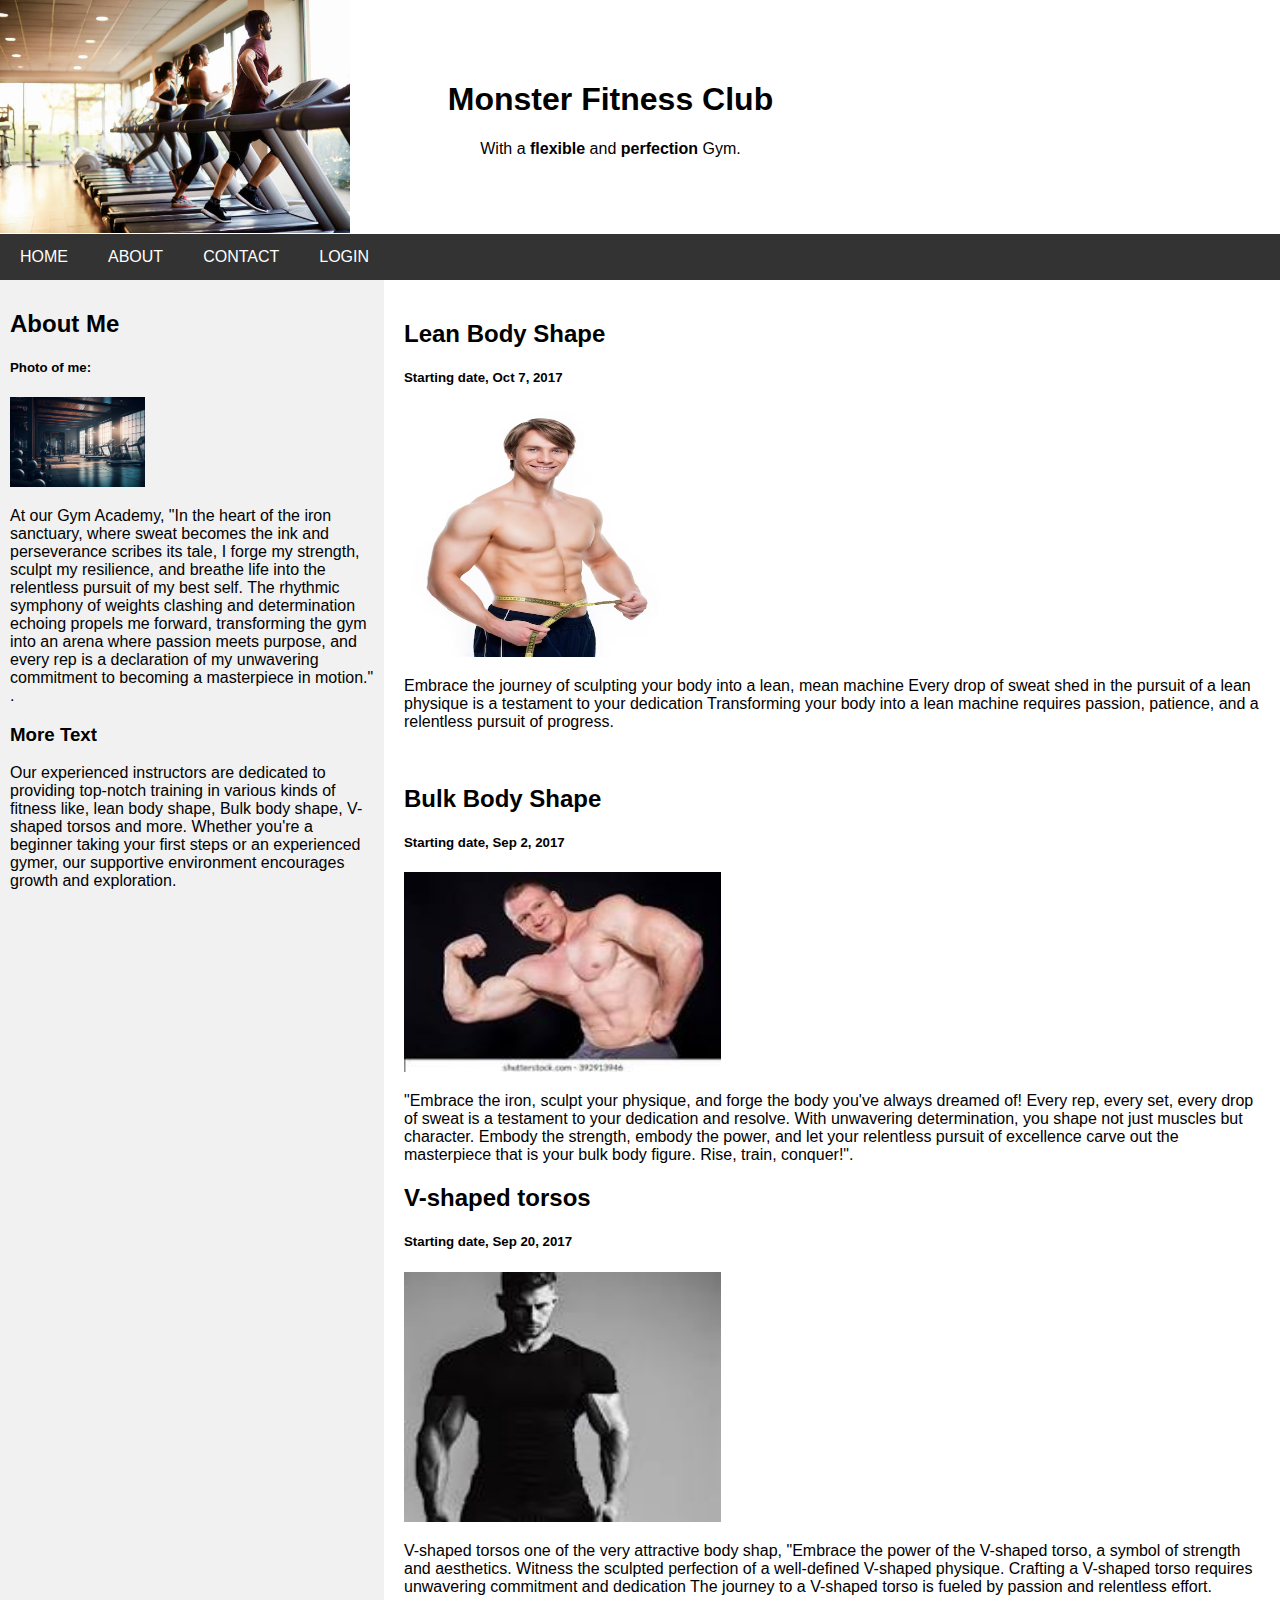
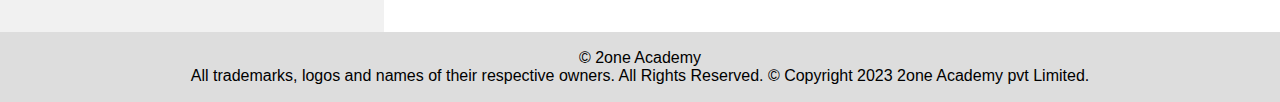
<file: CA1/index.html>
<!DOCTYPE html>
<html>
<head>
  <title>Website</title>
  <meta charset="UTF-8">
  <meta name="viewport" content="width=device-width, initial-scale=1">
  <style>
     *{
      box-sizing: border-box;
     }

     body{
      font-family: Arial;
      margin: 0;
     }

     .header {
      padding: 60px;
      text-align: center;
      background-color: white;
      background-image: url(images/gymclub.jpg);
      background-repeat: no-repeat;
      background-size: 350px;
      background-position: left center;
      padding-left: 1px;
      }

.navbar {
  display: flex;
  background-color: #333;
}

.navbar a {
  color: white;
  padding: 14px 20px;
  text-decoration: none;
  text-align: center;
}

.navbar a:hover {
  background-color: #ddd;
  color: black;
}

.row {  
  display: flex;
  flex-wrap: wrap;
}

.side {
  flex: 30%;
  background-color: #f1f1f1;
  padding: 10px;
}

.main {
  flex: 70%;
  background-color: white;
  padding: 20px;
}

.fakeimg {
  background-color: #aaa;
  width: 100%;
  padding: 20px;
}

.footer {
  padding: 1px;
  text-align: center;
  background: #ddd;
}

@media screen and (max-width: 700px) {
  .row, .navbar {   
    flex-direction: column;
  }
}
  </style>
</head>
<body>

<div class="header">
  <h1>Monster Fitness Club</h1>
  <p>With a <b>flexible</b> and <b>perfection</b> Gym.</p>
</div>

<div class="navbar">
  <a href="home.html"> HOME </a>
  <a href="about.html"> ABOUT </a>
  <a href="contact.html"> CONTACT </a>
  <a href="login.html"> LOGIN </a>
</div>
</div>

<div class="row">
  <div class="side">
    <h2>About Me</h2>
    <h5>Photo of me:</h5>
    <img src="images/body1.1.jpg" alt="Photo of Me" style="width: 37%; max-height: 200px;">
    <p>At our Gym Academy,
        "In the heart of the iron sanctuary, where sweat becomes the ink and perseverance scribes its tale, I forge my strength, sculpt my resilience, and breathe life into the relentless pursuit of my best self. The rhythmic symphony of weights clashing and determination echoing propels me forward, transforming the gym into an arena where passion meets purpose, and every rep is a declaration of my unwavering commitment to becoming a masterpiece in motion." .</p>
    <h3>More Text</h3>
    <p>Our experienced instructors are dedicated to providing top-notch training in various kinds of fitness like, lean body shape, Bulk body shape, V-shaped torsos and more. Whether you're a beginner taking your first steps or an experienced gymer, our supportive environment encourages growth and exploration.</p>
    
  </div>
  <div class="main">
    <h2>Lean Body Shape</h2>
    <h5>Starting date, Oct 7, 2017</h5>
    <img src="images/im/BODY1.jpg" alt="Image 4" style="width:37%; max-height: 250px;">
    <p>Embrace the journey of sculpting your body into a lean, mean machine Every drop of sweat shed in the pursuit of a lean physique is a testament to your dedication Transforming your body into a lean machine requires passion, patience, and a relentless pursuit of progress.</p>
    <br>

    <h2>Bulk Body Shape</h2>
    <h5>Starting date, Sep 2, 2017</h5>
    <img src="images/bulk.jpg" alt="Image 5" style="width: 37%; max-height: 200px;">
    <p>"Embrace the iron, sculpt your physique, and forge the body you've always dreamed of! Every rep, every set, every drop of sweat is a testament to your dedication and resolve. With unwavering determination, you shape not just muscles but character. Embody the strength, embody the power, and let your relentless pursuit of excellence carve out the masterpiece that is your bulk body figure. Rise, train, conquer!".</p>

    <h2> V-shaped torsos</h2>
    <h5>Starting date, Sep 20, 2017</h5>
    <img src="images/V-shape.jpg" alt="Image 5" style="width: 37%; max-height: 250px;">
    <p>V-shaped torsos one of the very attractive body shap, "Embrace the power of the V-shaped torso, a symbol of strength and aesthetics. Witness the sculpted perfection of a well-defined V-shaped physique. Crafting a V-shaped torso requires unwavering commitment and dedication The journey to a V-shaped torso is fueled by passion and relentless effort.</p>

  </div>
</div>

  <div class="footer">
    <p class="foot">&copy; 2one Academy <br> All trademarks, logos and names of their respective owners. All Rights
      Reserved. &copy; Copyright 2023 2one Academy pvt Limited.</p>
  </div>

</body>
</html>
</file>
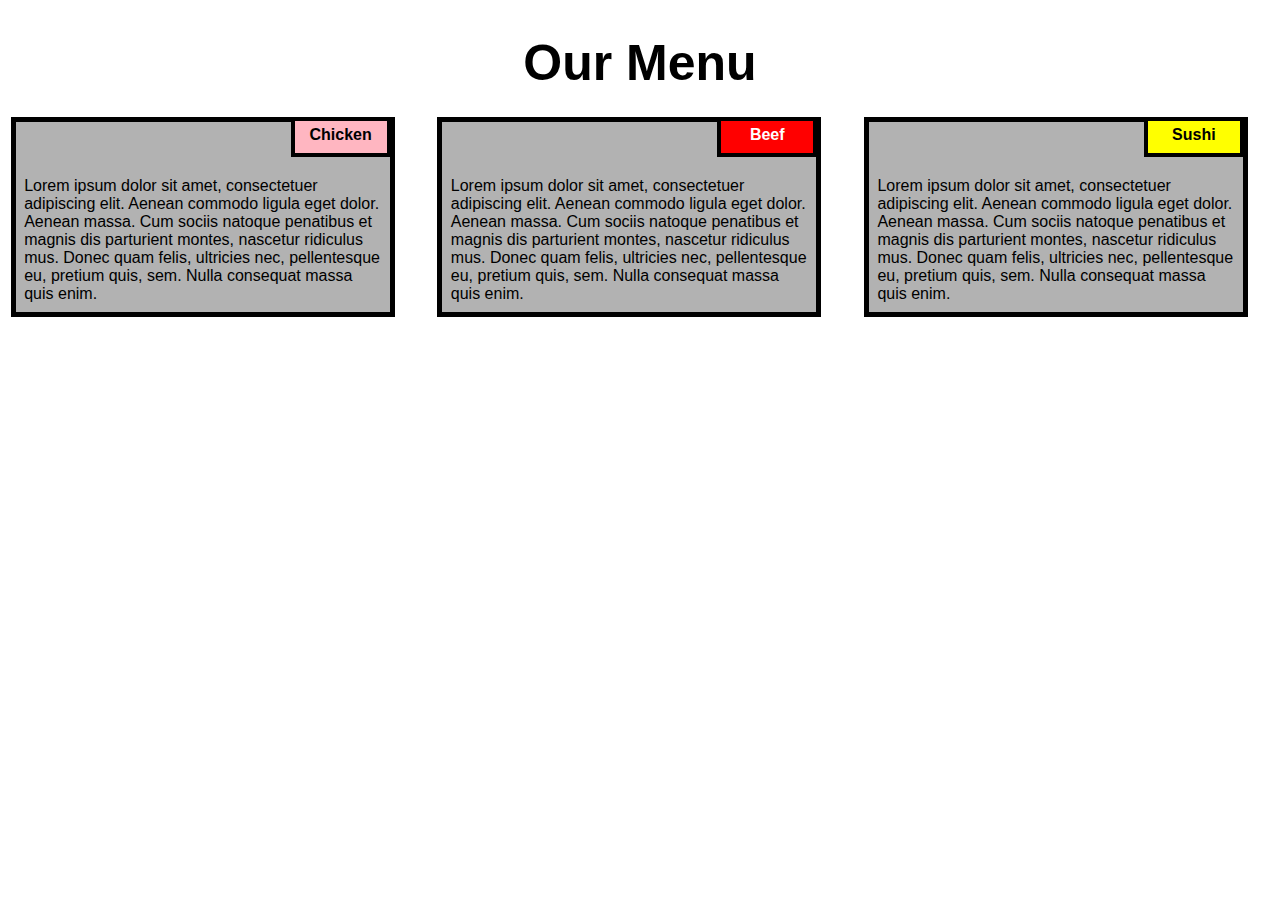
<file: week2/index.html>
<!DOCTYPE html>
<html>
<head>

<title>Module 2 Task</title>
<meta name="viewport" content="width=device-width, initial-scale=1">
<link rel="stylesheet" type="text/css" href="style.css">

</head>
<body>
<h1>Our Menu</h1>



  <div class="col-lg-4 col-md-6 col-sm-12">
  	<div class="box">
  		<p class="content-name name1">Chicken</p>
  		<p class="content">Lorem ipsum dolor sit amet, consectetuer adipiscing elit. Aenean commodo ligula eget dolor. Aenean massa. Cum sociis natoque penatibus et magnis dis parturient montes, nascetur ridiculus mus. Donec quam felis, ultricies nec, pellentesque eu, pretium quis, sem. Nulla consequat massa quis enim.</p>
  	</div>
  </div>

  <div class="col-lg-4 col-md-6 col-sm-12">
  	<div class="box">
   		<p class="content-name name2">Beef</p>
   		<p class="content">Lorem ipsum dolor sit amet, consectetuer adipiscing elit. Aenean commodo ligula eget dolor. Aenean massa. Cum sociis natoque penatibus et magnis dis parturient montes, nascetur ridiculus mus. Donec quam felis, ultricies nec, pellentesque eu, pretium quis, sem. Nulla consequat massa quis enim.</p>
  	</div>
  </div>

  <div class="col-lg-4 col-md-12 col-sm-12">
  	<div class="box">
  		<p class="content-name name3">Sushi</p>
  		<p class="content">Lorem ipsum dolor sit amet, consectetuer adipiscing elit. Aenean commodo ligula eget dolor. Aenean massa. Cum sociis natoque penatibus et magnis dis parturient montes, nascetur ridiculus mus. Donec quam felis, ultricies nec, pellentesque eu, pretium quis, sem. Nulla consequat massa quis enim.</p>
  	</div>	
  </div>

</body>
</html>
</file>
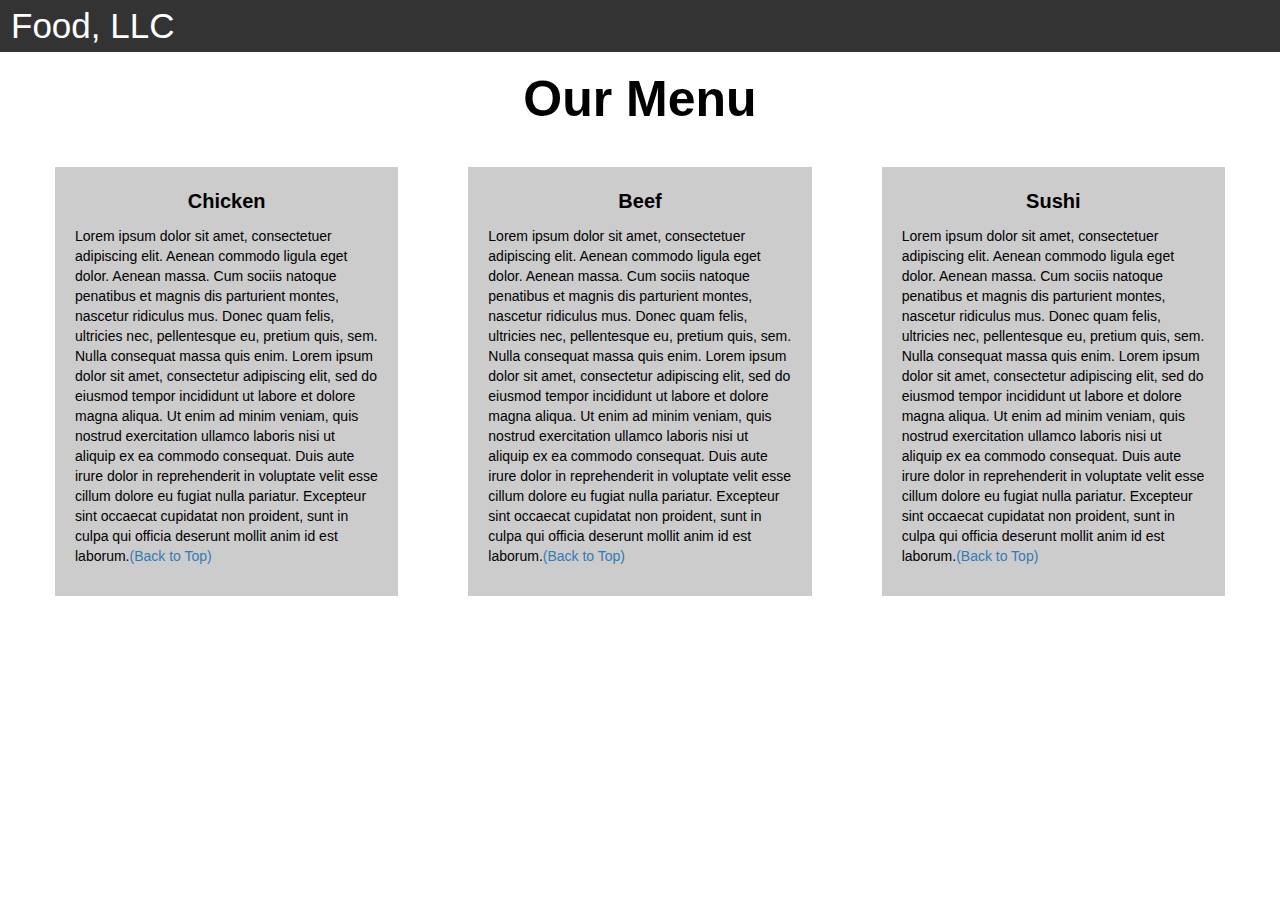
<file: week3/index.html>
<!DOCTYPE html>
<html>
<head>

<title>Module 3 Task</title>

  <meta name="viewport" content="width=device-width, initial-scale=1">
  <link rel="stylesheet" href="https://maxcdn.bootstrapcdn.com/bootstrap/3.3.7/css/bootstrap.min.css">
  <script src="https://ajax.googleapis.com/ajax/libs/jquery/3.3.1/jquery.min.js"></script>
  <script src="https://maxcdn.bootstrapcdn.com/bootstrap/3.3.7/js/bootstrap.min.js"></script>

</head>

<meta name="viewport" content="width=device-width, initial-scale=1">
<link rel="stylesheet" type="text/css" href="style.css">



<body>


<nav class="navbar" id="top">
  <div class="container-fluid">

    <div class="navbar-header">
      <button type="button" class="navbar-toggle" data-toggle="collapse" data-target="#myNavbar">
        <span class="icon-bar"></span>
        <span class="icon-bar"></span>
        <span class="icon-bar"></span> 
      </button>
      <a class="navbar-brand" href="#">Food, LLC</a>
    </div>

    <div class="collapse" id="myNavbar">
      <ul class="nav navbar-nav visible-xs">
        <li><a class="menu-item" href="#">Chicken</a></li>
        <li><a class="menu-item" href="#">Beef</a></li> 
        <li><a class="menu-item" href="#">Sushi</a></li> 
      </ul>
    </div>

  </div>
</nav>

<h1 class="main-title">Our Menu</h1>



<div class="row">

  <div class="col-lg-4 col-md-6 col-sm-12">
    <div class="content-box">
      <p class="item-name">Chicken</p>
      <p>Lorem ipsum dolor sit amet, consectetuer adipiscing elit. Aenean commodo ligula eget dolor. Aenean massa. Cum sociis natoque penatibus et magnis dis parturient montes, nascetur ridiculus mus. Donec quam felis, ultricies nec, pellentesque eu, pretium quis, sem. Nulla consequat massa quis enim. Lorem ipsum dolor sit amet, consectetur adipiscing elit, sed do eiusmod tempor incididunt ut labore et dolore magna aliqua. Ut enim ad minim veniam, quis nostrud exercitation ullamco laboris nisi ut aliquip ex ea commodo consequat. Duis aute irure dolor in reprehenderit in voluptate velit esse cillum dolore eu fugiat nulla pariatur. Excepteur sint occaecat cupidatat non proident, sunt in culpa qui officia deserunt mollit anim id est laborum.<a href="#top">(Back to Top)</a></p>
    </div>
  </div>

  <div class="col-lg-4 col-md-6 col-sm-12">
    <div class="content-box">
      <p class="item-name">Beef</p>
      <p>Lorem ipsum dolor sit amet, consectetuer adipiscing elit. Aenean commodo ligula eget dolor. Aenean massa. Cum sociis natoque penatibus et magnis dis parturient montes, nascetur ridiculus mus. Donec quam felis, ultricies nec, pellentesque eu, pretium quis, sem. Nulla consequat massa quis enim. Lorem ipsum dolor sit amet, consectetur adipiscing elit, sed do eiusmod tempor incididunt ut labore et dolore magna aliqua. Ut enim ad minim veniam, quis nostrud exercitation ullamco laboris nisi ut aliquip ex ea commodo consequat. Duis aute irure dolor in reprehenderit in voluptate velit esse cillum dolore eu fugiat nulla pariatur. Excepteur sint occaecat cupidatat non proident, sunt in culpa qui officia deserunt mollit anim id est laborum.<a href="#top">(Back to Top)</a></p>
    </div>
  </div>


  <div class="col-lg-4 col-md-12 col-sm-12">
    <div class="content-box">
      <p class="item-name">Sushi</p>
      <p>Lorem ipsum dolor sit amet, consectetuer adipiscing elit. Aenean commodo ligula eget dolor. Aenean massa. Cum sociis natoque penatibus et magnis dis parturient montes, nascetur ridiculus mus. Donec quam felis, ultricies nec, pellentesque eu, pretium quis, sem. Nulla consequat massa quis enim. Lorem ipsum dolor sit amet, consectetur adipiscing elit, sed do eiusmod tempor incididunt ut labore et dolore magna aliqua. Ut enim ad minim veniam, quis nostrud exercitation ullamco laboris nisi ut aliquip ex ea commodo consequat. Duis aute irure dolor in reprehenderit in voluptate velit esse cillum dolore eu fugiat nulla pariatur. Excepteur sint occaecat cupidatat non proident, sunt in culpa qui officia deserunt mollit anim id est laborum.<a href="#top">(Back to Top)</a></p>
    </div>
  </div>

</div>


</body>
</html>
</file>
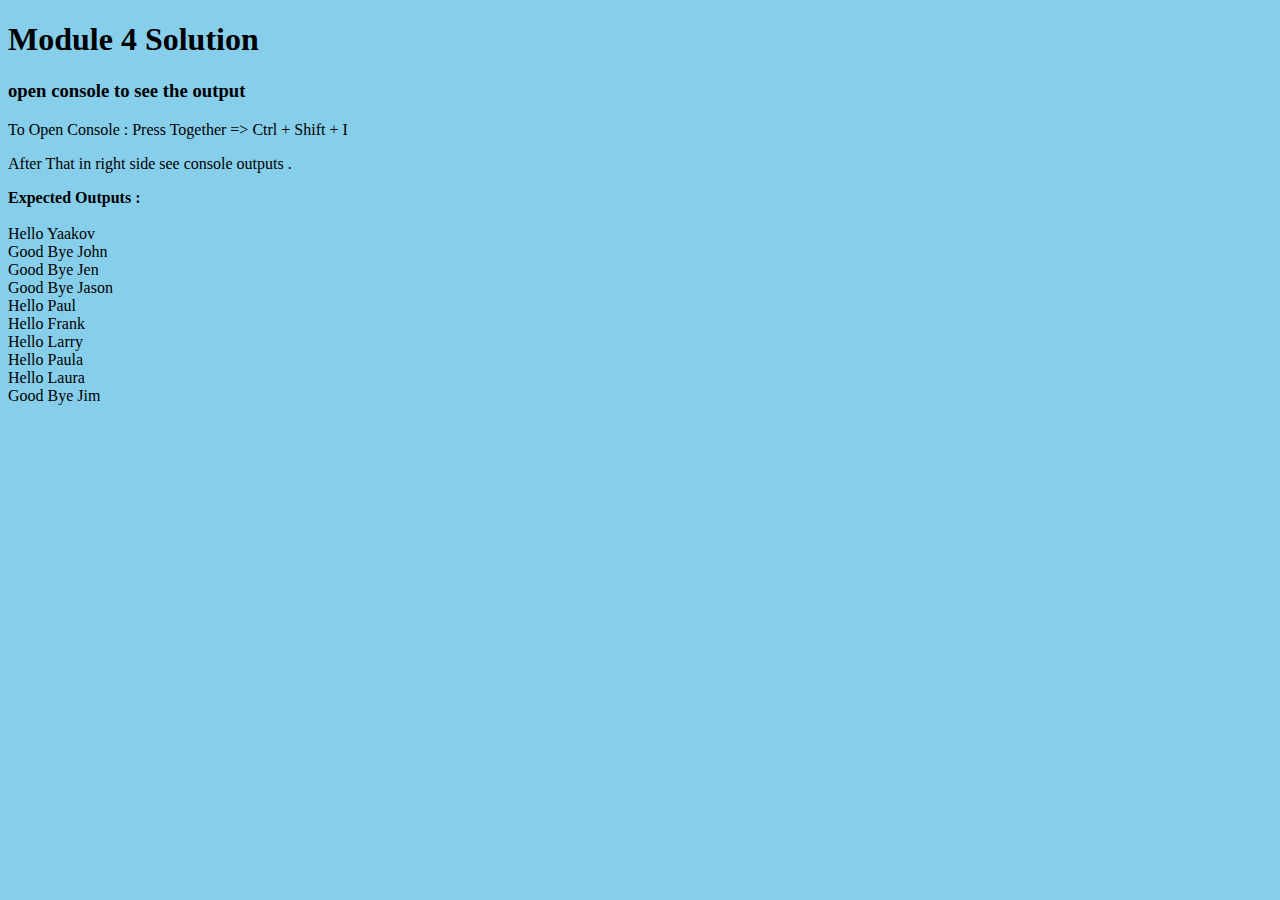
<file: week4/index.html>
<!DOCTYPE html>
<html>
<head>
  <meta charset="utf-8">
  <title>Module 4 Work</title>
  <script src="SpeakHello.js"></script>
  <script src="SpeakGoodBye.js"></script>
  <script src="script.js"></script>
</head>
<body bgcolor="skyblue">
  <h1>Module 4 Solution</h1>
  <h3><strong><p>open console to see the output</p></strong></h3>
  <p>To Open Console : Press Together =>  Ctrl + Shift + I </p>
  <p>After That in right side see console outputs .</p>

  <p>
    <b>Expected Outputs : </b><br><br>

Hello Yaakov<br>
Good Bye John<br>
Good Bye Jen<br>
Good Bye Jason<br>
Hello Paul<br>
Hello Frank<br>
Hello Larry<br>
Hello Paula<br>
Hello Laura<br>
Good Bye Jim
  </p>
</body>
</html>
</file>
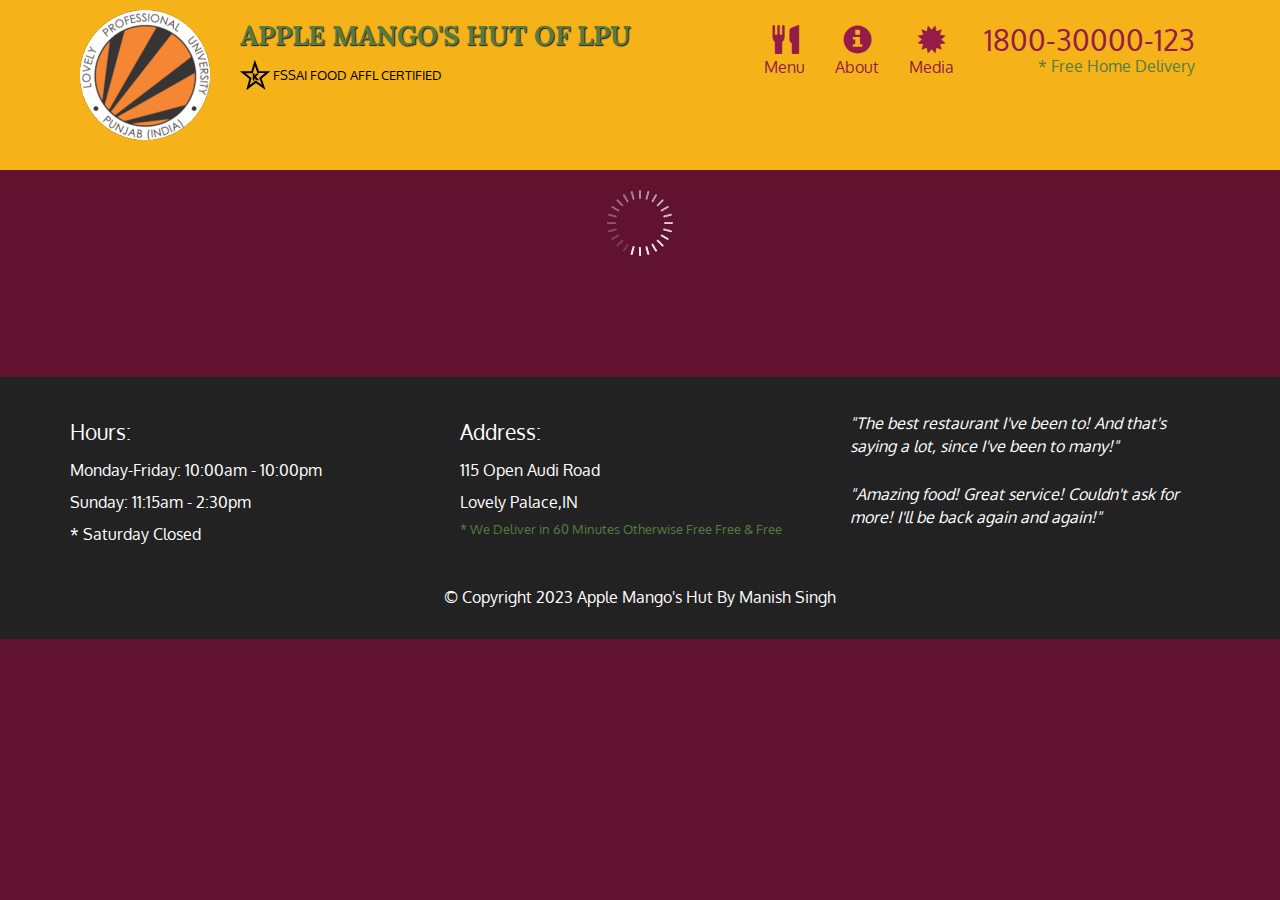
<file: week5/index.html>
<!doctype html>
<html lang="en">
  <head>
    <meta charset="utf-8">
    <meta http-equiv="X-UA-Compatible" content="IE=edge">
    <meta name="viewport" content="width=device-width, initial-scale=1">
    <title>Apple Mango's Hut of LPU</title>
    <link rel="stylesheet" href="css/bootstrap.min.css">
    <link rel="stylesheet" href="css/styles.css">
    <link href='https://fonts.googleapis.com/css?family=Oxygen:400,300,700' rel='stylesheet' type='text/css'>
    <link href='https://fonts.googleapis.com/css?family=Lora' rel='stylesheet' type='text/css'>
  </head>
<body>
  <header>
    <nav id="header-nav" class="navbar navbar-default">
      <div class="container">
        <div class="navbar-header">
          <a href="index.html" class="pull-left visible-md visible-lg">
            <div id="logo-img" alt="Logo image"></div>
          </a>

          <div class="navbar-brand">
            <a href="index.html"><h1>Apple Mango's Hut of LPU</h1></a>
            <p>
              <img src="images/star-k-logo.png" alt="Kosher certification">
              <span>FssAI FOOD Affl Certified</span>
            </p>
          </div>

          <button id="navbarToggle" type="button" class="navbar-toggle collapsed" data-toggle="collapse" data-target="#collapsable-nav" aria-expanded="false">
            <span class="sr-only">Toggle navigation</span>
            <span class="icon-bar"></span>
            <span class="icon-bar"></span>
            <span class="icon-bar"></span>
          </button>
        </div>
        
        <div id="collapsable-nav" class="collapse navbar-collapse">
           <ul id="nav-list" class="nav navbar-nav navbar-right">
            <li id="navHomeButton" class="visible-xs active">
              <a href="index.html">
                <span class="glyphicon glyphicon-home"></span> Home</a>
            </li>
            <li id="navMenuButton">
              <a href="#" onclick="$dc.loadMenuCategories();">
                <span class="glyphicon glyphicon-cutlery"></span><br class="hidden-xs"> Menu</a>
            </li>
            <li>
              <a href="#">
                <span class="glyphicon glyphicon-info-sign"></span><br class="hidden-xs"> About</a>
            </li>
            <li>
              <a href="#">
                <span class="glyphicon glyphicon-certificate"></span><br class="hidden-xs">Media</a>
            </li>
            <li id="phone" class="hidden-xs">
              <a>
                <span>1800-30000-123</span></a><div>* Free Home Delivery</div>
            </li>
          </ul><!-- #nav-list -->
        </div><!-- .collapse .navbar-collapse -->
      </div><!-- .container -->
    </nav><!-- #header-nav -->
  </header>

  <div id="call-btn" class="visible-xs">
    <a class="btn">
    <span class="glyphicon glyphicon-earphone"></span>
    1800-30000-123
    </a>
  </div>
  <div id="xs-deliver" class="text-center visible-xs">* We Deliver</div>

  <div id="main-content" class="container"></div>
<br><br><br><br>
  <footer class="panel-footer">
    <div class="container">
      <div class="row">
        <section id="hours" class="col-sm-4">
          <span>Hours:</span><br>
          Monday-Friday: 10:00am - 10:00pm<br>
          Sunday: 11:15am - 2:30pm<br>
          * Saturday Closed
          <hr class="visible-xs">
        </section>
        <section id="address" class="col-sm-4">
          <span>Address:</span><br>
          115 Open Audi Road<br>
          Lovely Palace,IN
          <p>* We Deliver in 60 Minutes Otherwise Free  Free & Free</p>
          <hr class="visible-xs">
        </section>
        <section id="testimonials" class="col-sm-4">
          <p>"The best  restaurant I've been to! And that's saying a lot, since I've been to many!"</p>
          <p>"Amazing food! Great service! Couldn't ask for more! I'll be back again and again!"</p>
        </section>
      </div>
      <div class="text-center">&copy; Copyright 2023 Apple Mango's Hut By Manish Singh</div>
    </div>
  </footer>

  <!-- jQuery (Bootstrap JS plugins depend on it) -->
  <script src="js/jquery-2.1.4.min.js"></script>
  <script src="js/bootstrap.min.js"></script>
  <script src="js/ajax-utils.js"></script>
  <script src="js/script.js"></script>
</body>
</html>
</file>
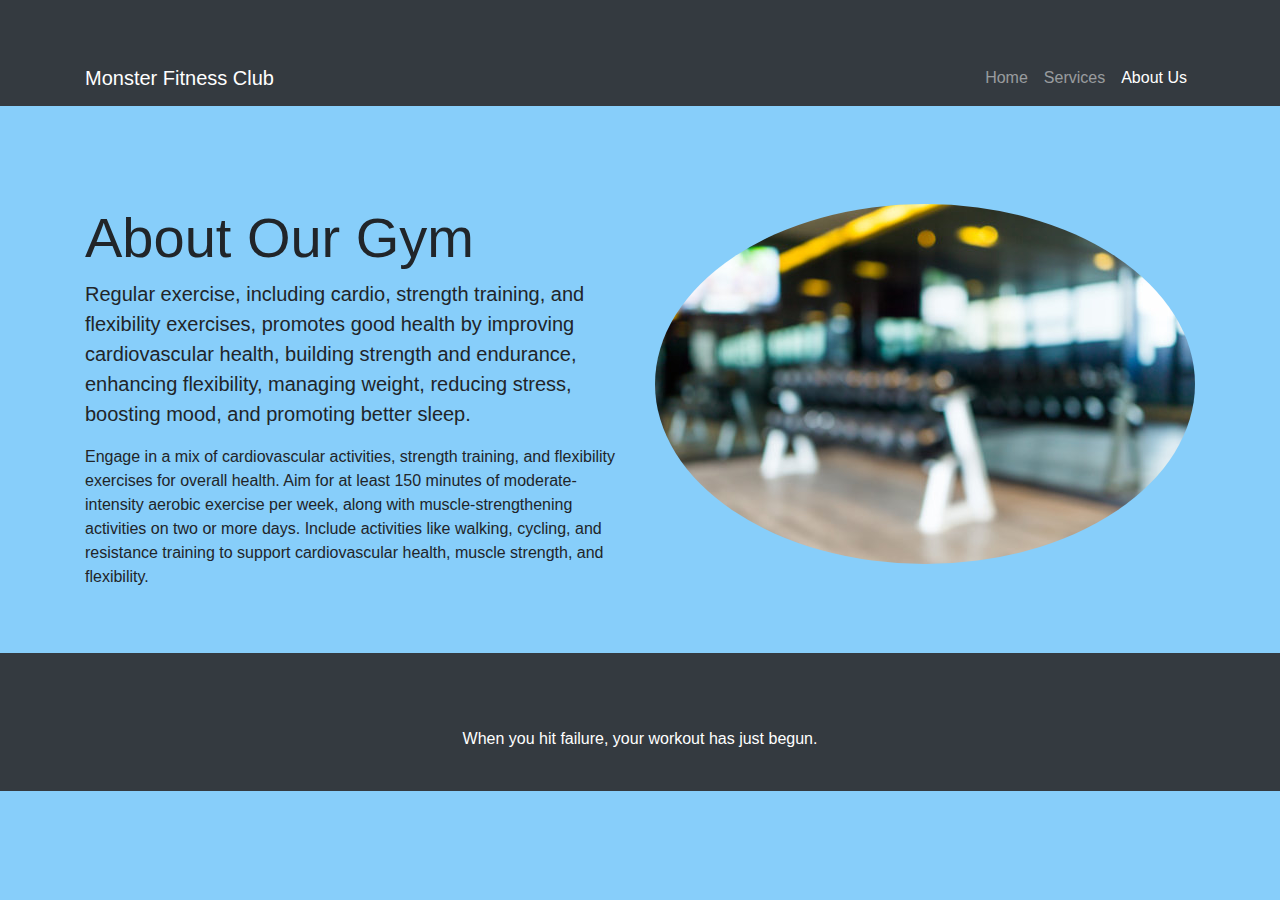
<file: CA1/about.html>
<!DOCTYPE html>
<html lang="en">
<head>
    <meta charset="UTF-8">
    <meta name="viewport" content="width=device-width, initial-scale=1.0">
    <title>About Us - Gym</title>
    <!-- Bootstrap CSS -->
    <link rel="stylesheet" href="https://stackpath.bootstrapcdn.com/bootstrap/4.5.2/css/bootstrap.min.css">
    <!-- Custom CSS -->
    <style>
    body {
        background-image: url('images/back3.jpg'); /* Path to your background image */
        background-size: cover;
        background-position: center;
        background-repeat: no-repeat;
        background-attachment: fixed;
        background-color: #f8f9fa;
    }
    .container {
            margin-top: 50px;
        }
        /* Add your custom styles here */
    </style>
</head>
<body>

    <!-- Navigation Bar -->
    <nav class="navbar navbar-expand-lg navbar-dark bg-dark">
        <div class="container">
            <a class="navbar-brand" href="#">Monster Fitness Club</a>
            <button class="navbar-toggler" type="button" data-toggle="collapse" data-target="#navbarNav" aria-controls="navbarNav" aria-expanded="false" aria-label="Toggle navigation">
                <span class="navbar-toggler-icon"></span>
            </button>
            <div class="collapse navbar-collapse" id="navbarNav">
                <ul class="navbar-nav ml-auto">
                    <li class="nav-item">
                        <a class="nav-link" href="HOME.html">Home</a>
                    </li>
                    <li class="nav-item">
                        <a class="nav-link" href="contact.html">Services</a>
                    </li>
                    <li class="nav-item active">
                        <a class="nav-link" href="about_us.html">About Us</a>
                    </li>
                    <!-- Add more navigation items as needed -->
                </ul>
            </div>
        </div>
    </nav>

    <!-- About Us Section -->
    <section id="about" class="py-5">
        <div class="container">
            <div class="row">
                <div class="col-lg-6">
                    <h2 class="display-4">About Our Gym</h2>
                    <p class="lead">Regular exercise, including cardio, strength training, and flexibility exercises, promotes good health by improving cardiovascular health, building strength and endurance, enhancing flexibility, managing weight, reducing stress, boosting mood, and promoting better sleep.</p>
                    <p>Engage in a mix of cardiovascular activities, strength training, and flexibility exercises for overall health. Aim for at least 150 minutes of moderate-intensity aerobic exercise per week, along with muscle-strengthening activities on two or more days. Include activities like walking, cycling, and resistance training to support cardiovascular health, muscle strength, and flexibility.</p>
                </div>
                <div class="col-lg-6">
                    <img src="images/back2.jpg" alt="Gym Image" class="img-fluid rounded-circle">
                </div>
            </div>
        </div>
    </section>

    <!-- Footer -->
    <footer class="bg-dark text-white py-4">
        <div class="container text-center">
            <p>When you hit failure, your workout has just begun.</p>
        </div>
    </footer>

    <!-- Bootstrap and JavaScript Bundle with Popper -->
    <script src="https://code.jquery.com/jquery-3.5.1.slim.min.js"></script>
    <script src="https://cdn.jsdelivr.net/npm/@popperjs/core@2.5.4/dist/umd/popper.min.js"></script>
    <script src="https://stackpath.bootstrapcdn.com/bootstrap/4.5.2/js/bootstrap.min.js"></script>
</body>
</html>
</file>
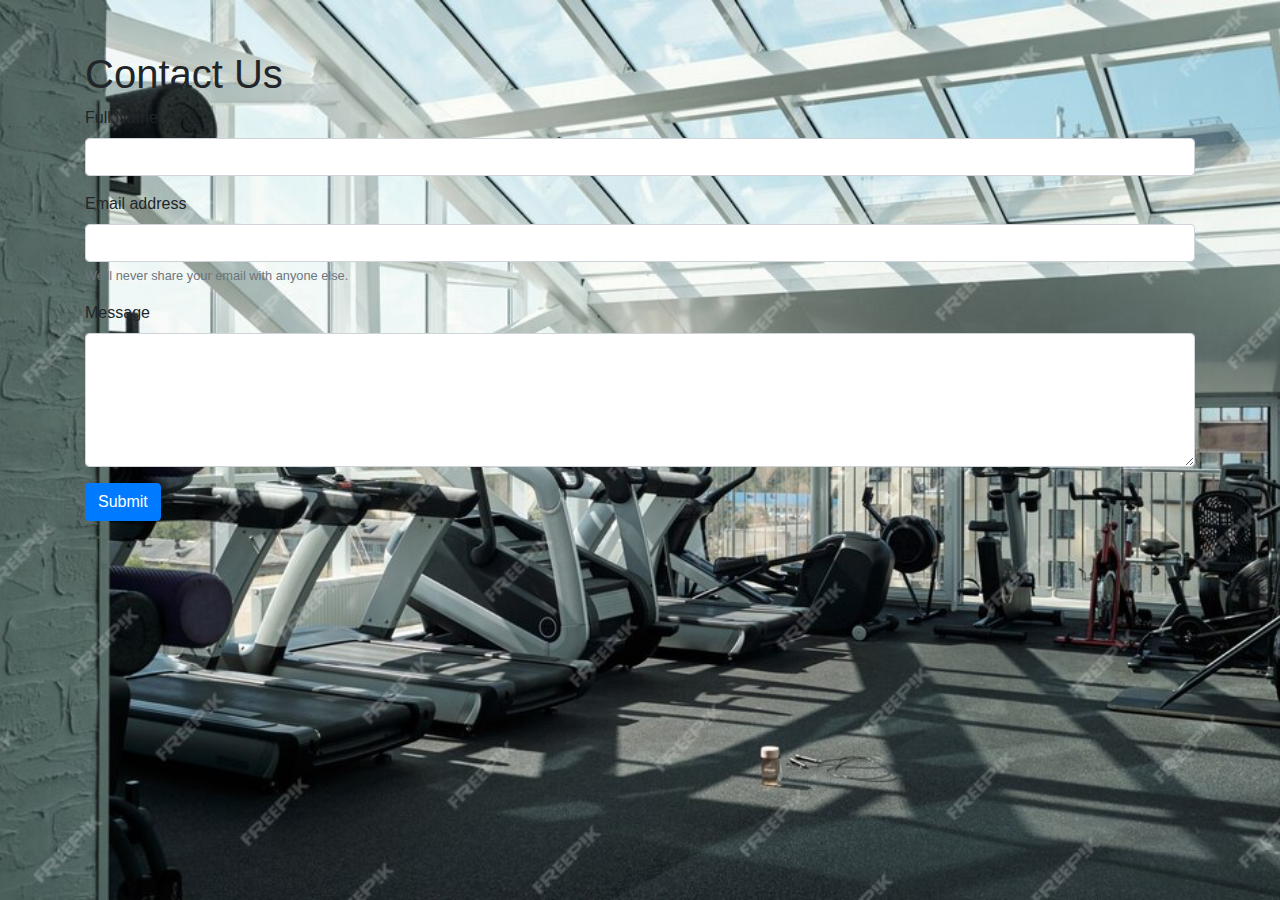
<file: CA1/contact.html>
<!DOCTYPE html>
<html lang="en">
<head>
    <meta charset="UTF-8">
    <meta name="viewport" content="width=device-width, initial-scale=1.0">
    <title>Contact Us - Gym</title>
    <!-- Bootstrap CSS -->
    <link href="https://stackpath.bootstrapcdn.com/bootstrap/4.5.2/css/bootstrap.min.css" rel="stylesheet">
    <!-- Custom CSS -->
    <style>
       body {
            background-image: url('images/back1.jpg'); /* Path to your background image */
            background-size: cover;
            background-position: center;
            background-repeat: no-repeat;
            background-attachment: fixed;
            background-color: #f8f9fa;
        }
        .container {
            margin-top: 50px;
        }
    </style>
</head>
<body>
    <div class="container">
        <h1>Contact Us</h1>
        <form id="contactForm">
            <div class="form-group">
                <label for="fullName">Full Name</label>
                <input type="text" class="form-control" id="fullName" required>
            </div>
            <div class="form-group">
                <label for="email">Email address</label>
                <input type="email" class="form-control" id="email" mubarakkhan400072@gmail.com="emailHelp" required>
                <small id="emailHelp" class="form-text text-muted">We'll never share your email with anyone else.</small>
            </div>
            <div class="form-group">
                <label for="message">Message</label>
                <textarea class="form-control" id="message" rows="5" required></textarea>
            </div>
            <button type="submit" class="btn btn-primary">Submit</button>
        </form>
    </div>

    <!-- Bootstrap JS and jQuery (Optional, if you need JavaScript functionality) -->
    <script src="https://code.jquery.com/jquery-3.5.1.slim.min.js"></script>
    <script src="https://cdn.jsdelivr.net/npm/@popperjs/core@2.5.4/dist/umd/popper.min.js"></script>
    <script src="https://stackpath.bootstrapcdn.com/bootstrap/4.5.2/js/bootstrap.min.js"></script>

    <!-- Custom JavaScript -->
    <script>
        // Add your custom JavaScript here
        // For example: form submission handling
        document.getElementById("contactForm").addEventListener("submit", function(event) {
            event.preventDefault(); // Prevent the form from submitting normally

            // You can add your own submission logic here, like sending an AJAX request
            // For demonstration purposes, we're just logging the form data to the console
            var formData = new FormData(this);
            for (var pair of formData.entries()) {
                console.log(pair[0] + ': ' + pair[1]);
            }

            // Optionally, you can redirect the user to a thank you page or show a success message
            // For demonstration purposes, let's alert a success message
            alert("Thank you for contacting us! We will get back to you soon.");
            
            // You can also reset the form after submission
            // this.reset();
        });
    </script>
</body>
</html>
</file>
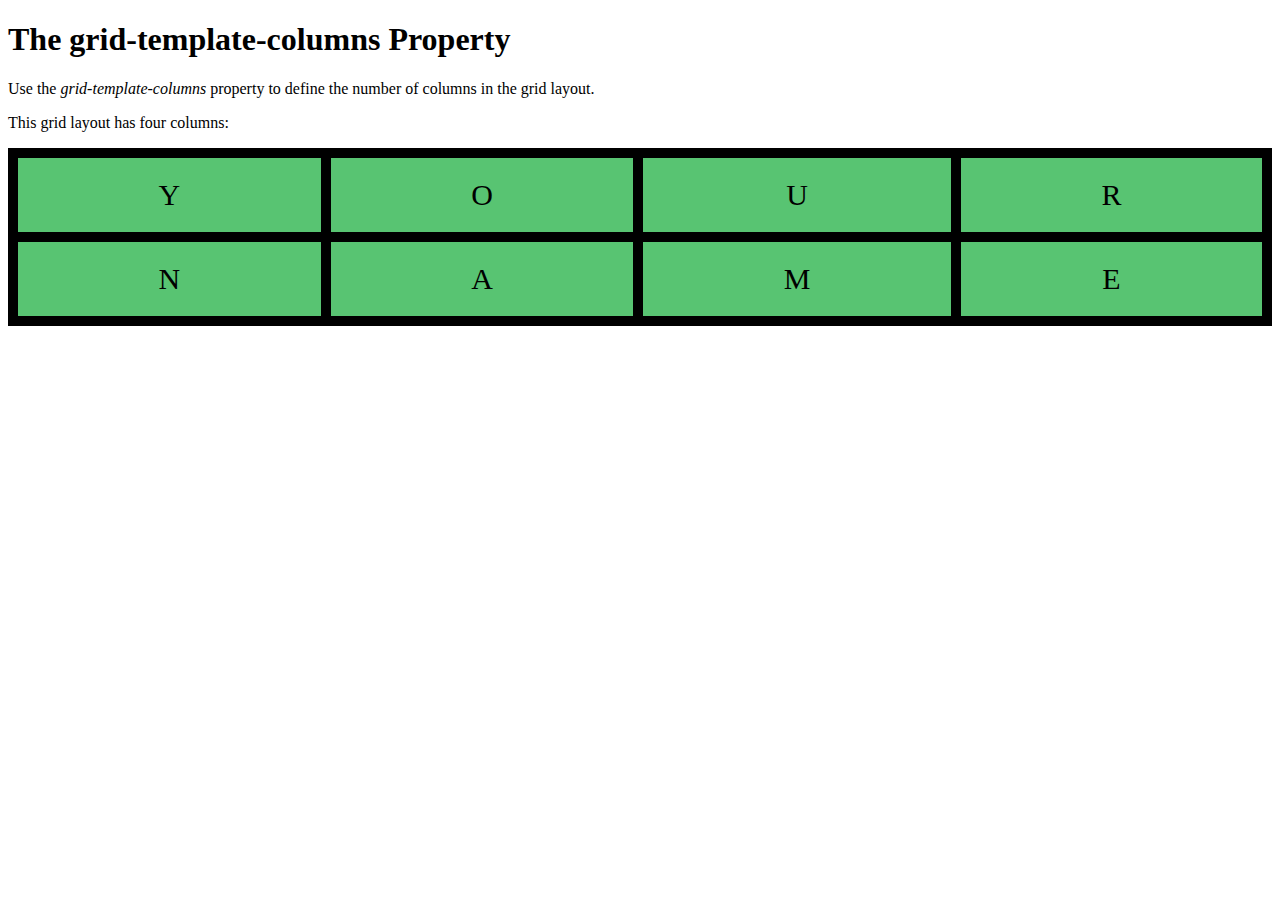
<file: CA1/HH.HTML>
<!DOCTYPE html>
<html>
<head>
<style>

.grid-container {
  display: grid;
  grid-template-columns: auto auto auto auto;   
  grid-gap: 10px;
  background-color: #000000;
  padding: 10px;
}

.grid-container > div {
  background-color: rgba(110, 245, 142, 0.8);
  text-align: center;
  padding: 20px 0;
  font-size: 30px;
}
</style>
</head>
<body>

<h1>The grid-template-columns Property</h1>

<p>Use the <em>grid-template-columns</em> property to define the number of columns in the grid layout.</p>
<p>This grid layout has four columns:</p>

<div class="grid-container">
  <div class="item1">Y</div>
  <div class="item2">O</div>
  <div class="item3">U</div>  
  <div class="item4">R</div>
  <div class="item5">N</div>
  <div class="item6">A</div>
  <div class="item7">M</div>
  <div class="item8">E</div>
</div>

</body>
</html>
</file>
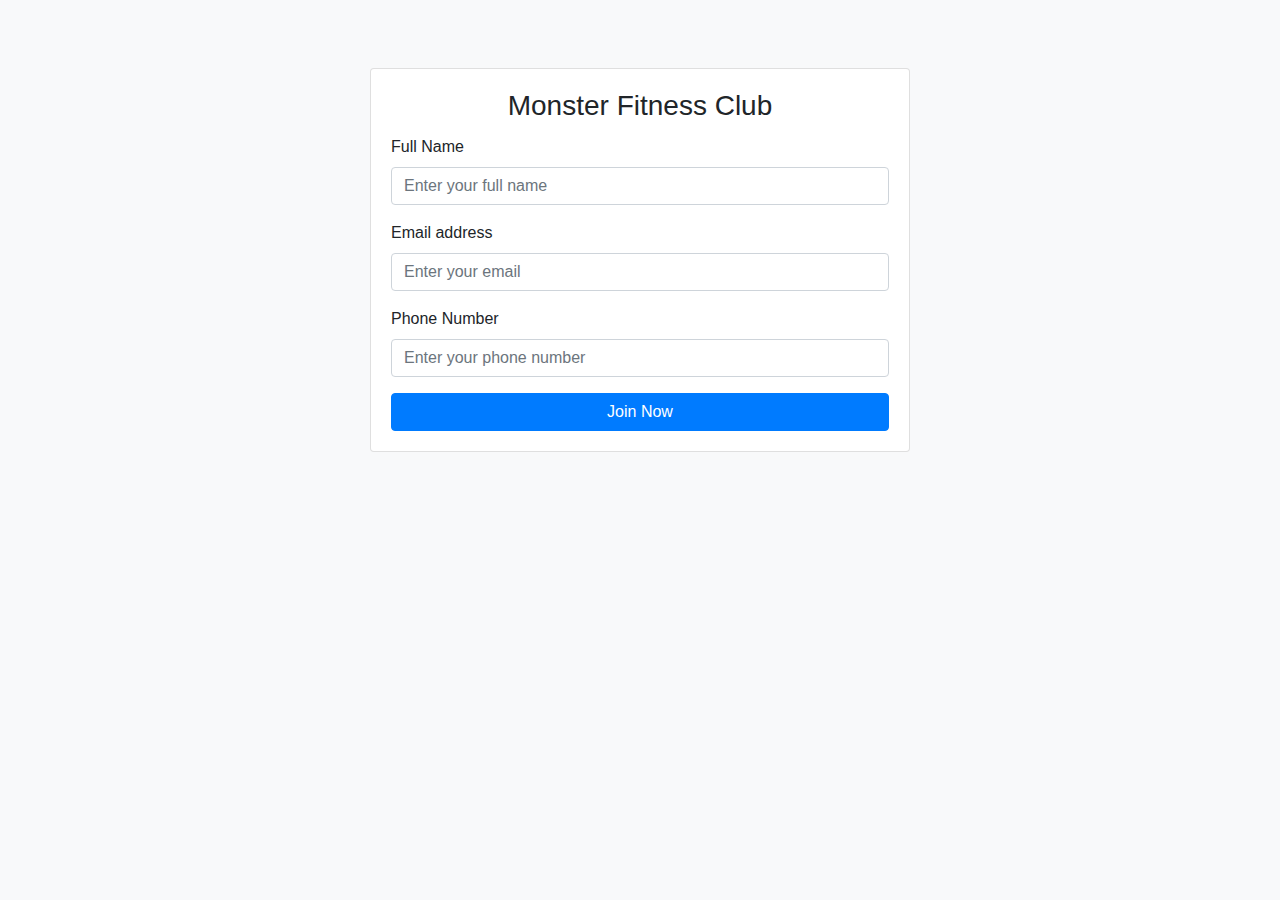
<file: CA1/HOME.html>
<!DOCTYPE html>
<html lang="en">
<head>
    <meta charset="UTF-8">
    <meta name="viewport" content="width=device-width, initial-scale=1.0">
    <title>Monster Fitness Club</title>
    <!-- Bootstrap CSS -->
    <link rel="stylesheet" href="https://stackpath.bootstrapcdn.com/bootstrap/4.5.2/css/bootstrap.min.css"
        integrity="sha384-JcKb8q3iqJ61gNV9KGb8thSsNjpSL0n8PARn9HuZOnIxN0hoP+VmmDGMN5t9UJ0Z" crossorigin="anonymous">
    <!-- Custom CSS -->
    <style>
        /* You can add custom styles here */
        body {
            background-color: #f8f9fa;
            padding: 20px;
        }

        .form-container {
            max-width: 500px;
            margin: auto;
        }
    </style>
</head>
<body>
    <div class="container">
        <div class="row">
            <div class="col-md-6 offset-md-3">
                <div class="card mt-5">
                    <div class="card-body">
                        <h3 class="card-title text-center">Monster Fitness Club</h3>
                        <form id="joinForm">
                            <div class="form-group">
                                <label for="name">Full Name</label>
                                <input type="text" class="form-control" id="name" placeholder="Enter your full name">
                            </div>
                            <div class="form-group">
                                <label for="email">Email address</label>
                                <input type="email" class="form-control" id="email" placeholder="Enter your email">
                            </div>
                            <div class="form-group">
                                <label for="phone">Phone Number</label>
                                <input type="tel" class="form-control" id="phone" placeholder="Enter your phone number">
                            </div>
                            <button type="submit" class="btn btn-primary btn-block">Join Now</button>
                        </form>
                    </div>
                </div>
            </div>
        </div>
    </div>

    <!-- Bootstrap JS, jQuery, and Popper.js -->
    <script src="https://code.jquery.com/jquery-3.5.1.slim.min.js"
        integrity="sha384-DfXdz2htPH0lsSSs5nCTpuj/zy4C+OGpamoFVy38MVBnE+IbbVYUew+OrCXaRkfj"
        crossorigin="anonymous"></script>
    <script src="https://cdn.jsdelivr.net/npm/@popperjs/core@2.5.3/dist/umd/popper.min.js"
        integrity="sha384-BN1M2eR4QtfUa8hjjiptpV+W4pNpNN7tRwEsJ+RU9ilGRZc4VziCgnoC2IHl/NM2"
        crossorigin="anonymous"></script>
    <script src="https://stackpath.bootstrapcdn.com/bootstrap/4.5.2/js/bootstrap.min.js"
        integrity="sha384-ho+j7jyWK8fNQej+A12Hb8AhRq26LrZ/JpcUGGOn+Y7RsweNrtN/tEy1gpcaXJC3m"
        crossorigin="anonymous"></script>

    <!-- Custom JavaScript -->
    <script>
        $(document).ready(function () {
            $('#joinForm').submit(function (event) {
                event.preventDefault(); // Prevent form submission
                var name = $('#name').val();
                var email = $('#email').val();
                var phone = $('#phone').val();
                if (name && email && phone) {
                    alert('Thank you, ' + name + '! Your registration is successful.');
                    // You can send form data to server or perform any other action here
                } else {
                    alert('Please fill in all the fields.');
                    window.location.href='navigation Bar.html';
                }
            });
        });
    </script>
</body>
</html>
</file>
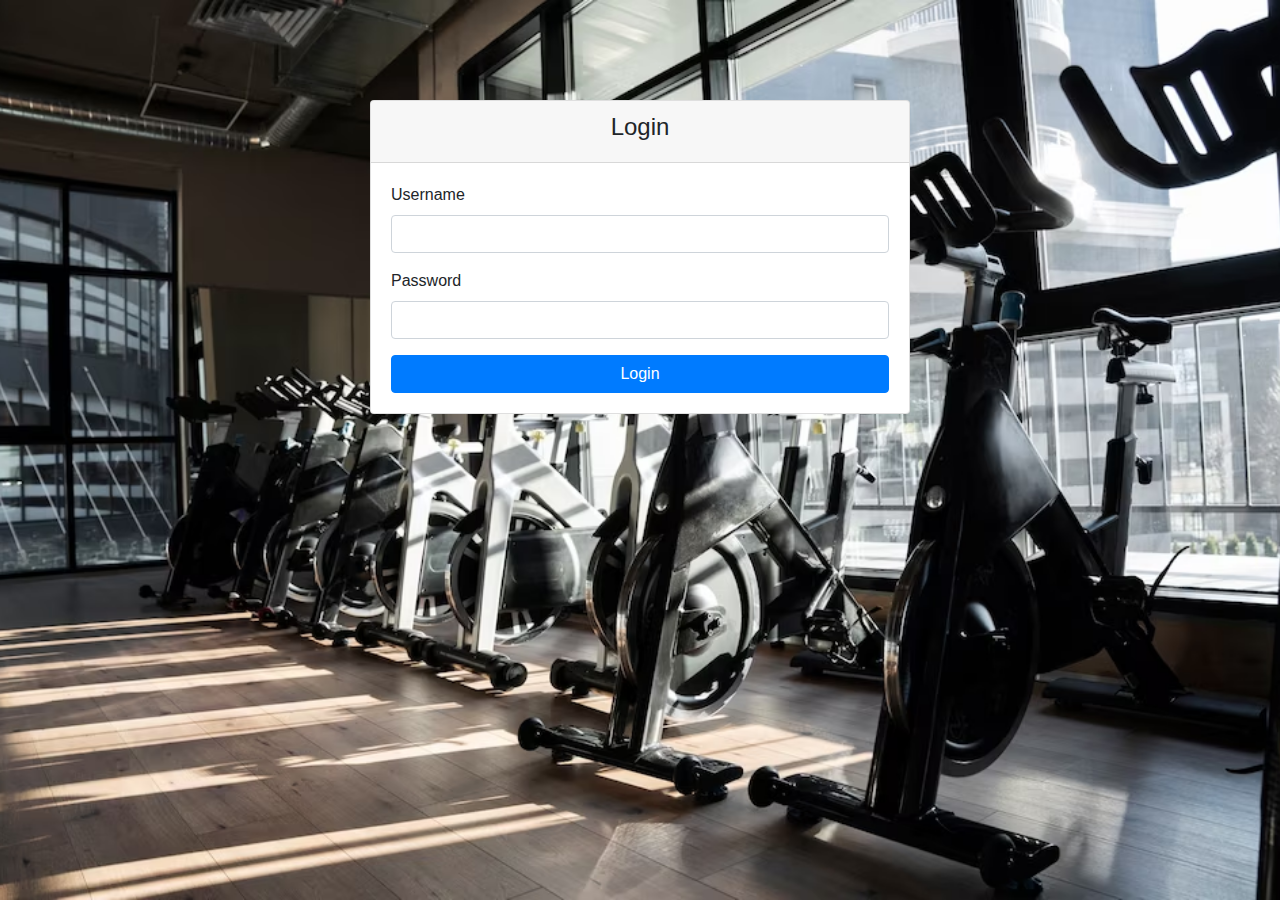
<file: CA1/login.html>
<!DOCTYPE html>
<html lang="en">
<head>
    <meta charset="UTF-8">
    <meta name="viewport" content="width=device-width, initial-scale=1.0">
    <title>Login</title>
    <!-- Bootstrap CSS -->
    <link href="https://stackpath.bootstrapcdn.com/bootstrap/4.5.2/css/bootstrap.min.css" rel="stylesheet">
    <!-- Custom CSS -->
    <style>
         body {
            background-image: url('images/back.jpg'); /* Path to your background image */
            background-size: cover;
            background-position: center;
            background-repeat: no-repeat;
            background-attachment: fixed;
            background-color: #f8f9fa;
        }
        .container {
            margin-top: 100px;
        }
    </style>
</head>
<body>
    <div class="container">
        <div class="row justify-content-center">
            <div class="col-md-6">
                <div class="card">
                    <div class="card-header">
                        <h4 class="text-center">Login</h4>
                    </div>
                    <div class="card-body">
                        <form id="loginForm">
                            <div class="form-group">
                                <label for="username">Username</label>
                                <input type="text" class="form-control" id="username" name="username" required>
                            </div>
                            <div class="form-group">
                                <label for="password">Password</label>
                                <input type="password" class="form-control" id="password" name="password" required>
                            </div>
                            <button type="submit" class="btn btn-primary btn-block">Login</button>
                        </form>
                    </div>
                </div>
            </div>
        </div>
    </div>

    <!-- Bootstrap JS and jQuery -->
    <script src="https://code.jquery.com/jquery-3.5.1.slim.min.js"></script>
    <script src="https://cdn.jsdelivr.net/npm/@popperjs/core@2.5.4/dist/umd/popper.min.js"></script>
    <script src="https://stackpath.bootstrapcdn.com/bootstrap/4.5.2/js/bootstrap.min.js"></script>

    <!-- Custom JavaScript for form validation -->
    <script>
        document.getElementById('loginForm').addEventListener('submit', function(event) {
            var username = document.getElementById('username').value;
            var password = document.getElementById('password').value;

            if (!username || !password) {
                event.preventDefault();
                alert('Please enter both username and password.');
            }
        });
    </script>
</body>
</html>
</file>
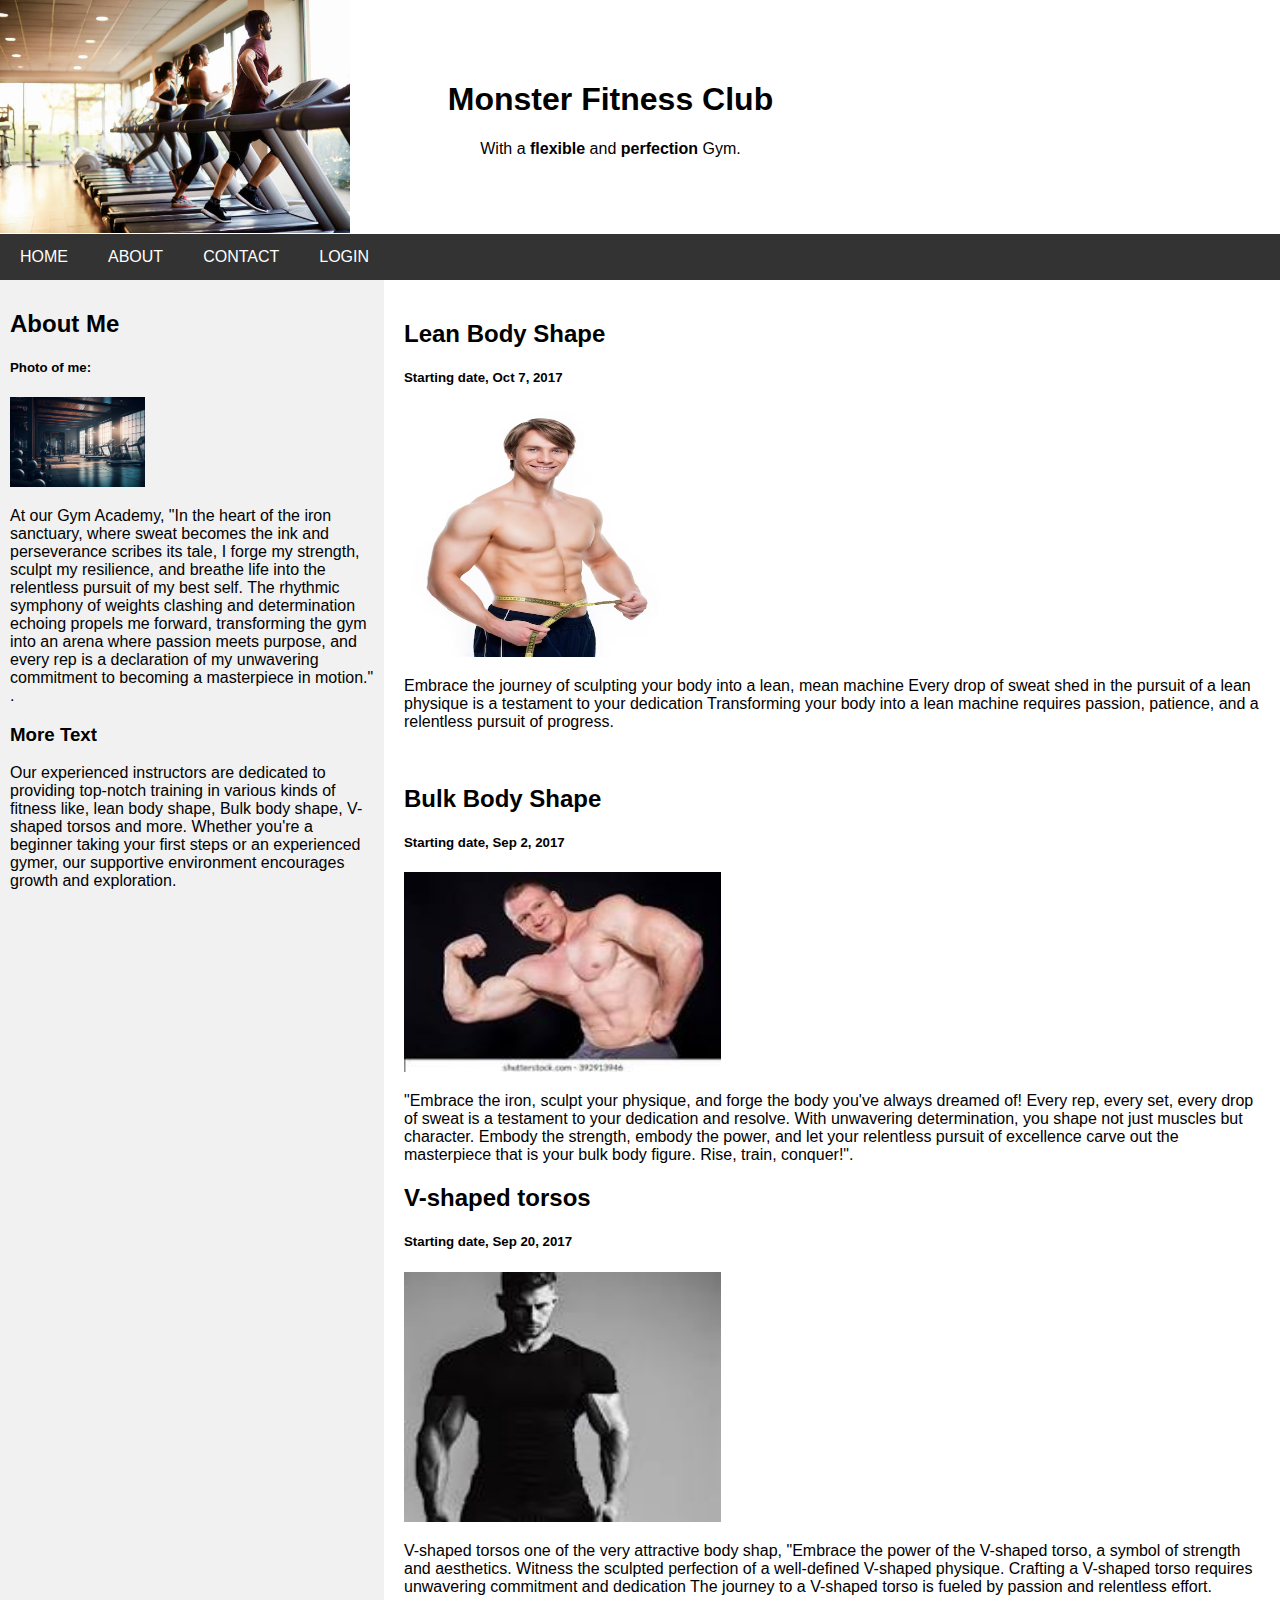
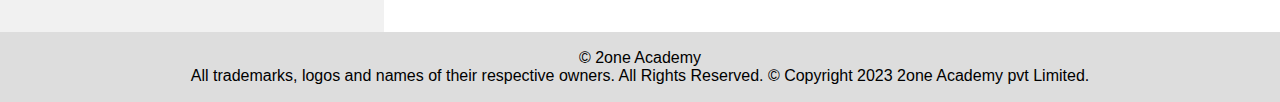
<file: CA1/navigation Bar.html>
<!DOCTYPE html>
<html>
<head>
  <title>Website</title>
  <meta charset="UTF-8">
  <meta name="viewport" content="width=device-width, initial-scale=1">
  <style>
     *{
      box-sizing: border-box;
     }

     body{
      font-family: Arial;
      margin: 0;
     }

     .header {
      padding: 60px;
      text-align: center;
      background-color: white;
      background-image: url(images/gymclub.jpg);
      background-repeat: no-repeat;
      background-size: 350px;
      background-position: left center;
      padding-left: 1px;
      }

.navbar {
  display: flex;
  background-color: #333;
}

.navbar a {
  color: white;
  padding: 14px 20px;
  text-decoration: none;
  text-align: center;
}

.navbar a:hover {
  background-color: #ddd;
  color: black;
}

.row {  
  display: flex;
  flex-wrap: wrap;
}

.side {
  flex: 30%;
  background-color: #f1f1f1;
  padding: 10px;
}

.main {
  flex: 70%;
  background-color: white;
  padding: 20px;
}

.fakeimg {
  background-color: #aaa;
  width: 100%;
  padding: 20px;
}

.footer {
  padding: 1px;
  text-align: center;
  background: #ddd;
}

@media screen and (max-width: 700px) {
  .row, .navbar {   
    flex-direction: column;
  }
}
  </style>
</head>
<body>

<div class="header">
  <h1>Monster Fitness Club</h1>
  <p>With a <b>flexible</b> and <b>perfection</b> Gym.</p>
</div>

<div class="navbar">
  <a href="HOME.html">HOME</a>
  <a href="ABOUT.html">ABOUT</a>
  <a href="CONTACT.html">CONTACT</a>
  <a href="LOGIN.html">LOGIN</a>
</div>
</div>

<div class="row">
  <div class="side">
    <h2>About Me</h2>
    <h5>Photo of me:</h5>
    <img src="images/body1.1.jpg" alt="Photo of Me" style="width: 37%; max-height: 200px;">
    <p>At our Gym Academy,
        "In the heart of the iron sanctuary, where sweat becomes the ink and perseverance scribes its tale, I forge my strength, sculpt my resilience, and breathe life into the relentless pursuit of my best self. The rhythmic symphony of weights clashing and determination echoing propels me forward, transforming the gym into an arena where passion meets purpose, and every rep is a declaration of my unwavering commitment to becoming a masterpiece in motion." .</p>
    <h3>More Text</h3>
    <p>Our experienced instructors are dedicated to providing top-notch training in various kinds of fitness like, lean body shape, Bulk body shape, V-shaped torsos and more. Whether you're a beginner taking your first steps or an experienced gymer, our supportive environment encourages growth and exploration.</p>
    
  </div>
  <div class="main">
    <h2>Lean Body Shape</h2>
    <h5>Starting date, Oct 7, 2017</h5>
    <img src="images/im/BODY1.jpg" alt="Image 4" style="width:37%; max-height: 250px;">
    <p>Embrace the journey of sculpting your body into a lean, mean machine Every drop of sweat shed in the pursuit of a lean physique is a testament to your dedication Transforming your body into a lean machine requires passion, patience, and a relentless pursuit of progress.</p>
    <br>

    <h2>Bulk Body Shape</h2>
    <h5>Starting date, Sep 2, 2017</h5>
    <img src="images/bulk.jpg" alt="Image 5" style="width: 37%; max-height: 200px;">
    <p>"Embrace the iron, sculpt your physique, and forge the body you've always dreamed of! Every rep, every set, every drop of sweat is a testament to your dedication and resolve. With unwavering determination, you shape not just muscles but character. Embody the strength, embody the power, and let your relentless pursuit of excellence carve out the masterpiece that is your bulk body figure. Rise, train, conquer!".</p>

    <h2> V-shaped torsos</h2>
    <h5>Starting date, Sep 20, 2017</h5>
    <img src="images/V-shape.jpg" alt="Image 5" style="width: 37%; max-height: 250px;">
    <p>V-shaped torsos one of the very attractive body shap, "Embrace the power of the V-shaped torso, a symbol of strength and aesthetics. Witness the sculpted perfection of a well-defined V-shaped physique. Crafting a V-shaped torso requires unwavering commitment and dedication The journey to a V-shaped torso is fueled by passion and relentless effort.</p>

  </div>
</div>

  <div class="footer">
    <p class="foot">&copy; 2one Academy <br> All trademarks, logos and names of their respective owners. All Rights
      Reserved. &copy; Copyright 2023 2one Academy pvt Limited.</p>
  </div>

</body>
</html>
</file>
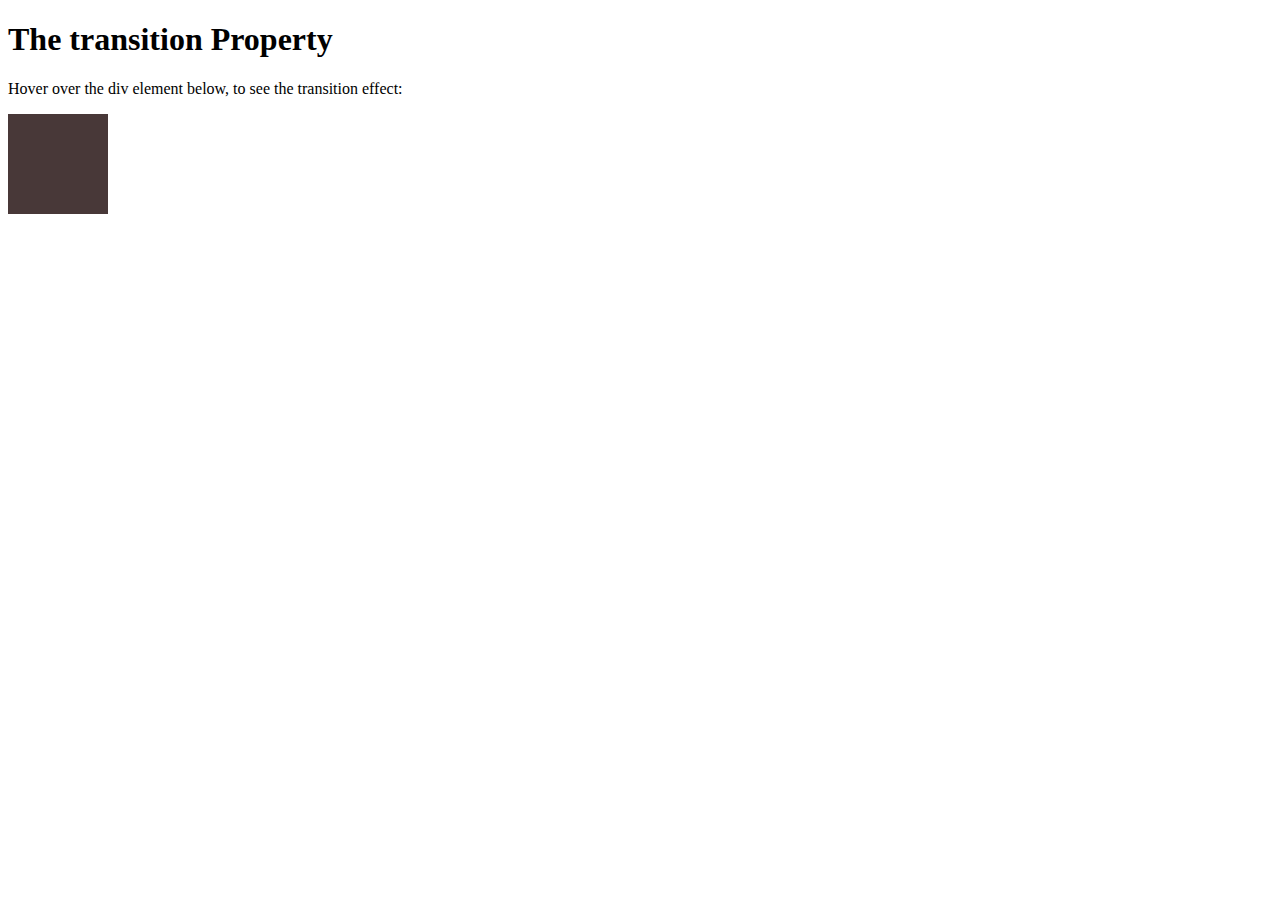
<file: CA1/TT.HTML>
<!DOCTYPE html>
<html>
<head>
<style> 
div {
  width: 100px;
  height: 100px;
  background: rgb(72, 56, 56);
  transition: width 2s;
}

div:hover {
  width: 9000px;
}
</style>
</head>
<body>

<h1>The transition Property</h1>

<p>Hover over the div element below, to see the transition effect:</p>
<div></div>

</body>
</html>
</file>
<file: week2/style.css>
* {
  box-sizing: border-box;
}

body{
	margin: 0;
	padding: 0;
  font-family: "Comic Sans MS", cursive, sans-serif;
}

.row{
  margin-top: 5%;
  margin-bottom: 5%;
}

h1 {
  margin-bottom: 15px;
  text-align: center;
  color: black;
  font-size: 50px;
}


.box{
  width: 100%;
  overflow: none;
}


.content-name{
  overflow: none;
  text-align: center;
  border: 4px solid black;
  width: 100px;
  height: 40px;
  padding: 5px;
  float: right;
  margin-right: 36px;
  margin-top: 0px;
  font-weight: bold;
  position: relative;
}

.content{
  border: 5px solid black;
  width: 90%;
  height: auto;
  margin: 2.5%;
  color: black
  font-size: 25px;
  padding: 2%;
  padding-top: 55px;
  background-color: rgba(0,0,0,0.3);
}

.name1{
  background-color: #FFB6C1;
}

.name2{
  color: white;
  background-color: #FF0000;
}
.name3{
  background-color: #FFFF00;
}

@media (min-width: 992px) {
  .col-lg-4 {
  	float: left;
    width: 33.33%;
  }
}

@media (min-width: 768px) and (max-width: 991px) {
  .col-md-6,.col-md-12 {
    float: left;
  }
  .col-md-6 {
    width: 50%;
  }
  .col-md-12 {
    margin-left: -10px;
    width: 100%;
  }
  .name3{
    margin-right: 65px;
    width: 100px;
  }
}

@media (min-width: 0px) and (max-width: 767px) {
  .col-sm-12 {
  	float: left;
    width: 100%;
  }
  .content-name{
    margin-right: 30px;
  }
}
</file>
<file: week3/style.css>
.container-fluid{
	margin: 0;
	padding: 0;
}

.navbar{
	border-radius: 0px;
	background-color: rgba(0,0,0,0.8);
}

.navbar-brand{
  font-size: 35px;
  color: white;
  padding-left: 25px;
}

.navbar-brand:hover{
	color: white;
}

.nav{
	margin: 0;
	padding: 0;
}

.navbar-nav{
  font-size: 25px;
  text-align: center;
  margin: 0;
  padding: 0;
}

.navbar-toggle{
	border: 2px solid white;
	margin-right: 25px;
}

.icon-bar{
	background-color: white;
}


.main-title{
  margin-bottom: 15px;
  text-align: center;
  color: black;
  font-size: 50px;
  font-family: "Comic Sans MS", cursive, sans-serif;
  font-weight: bold;
}

li{
	box-sizing: border-box;
	width: 100%;
}

.menu-item{
	padding: 0;
	margin: 0;
	width: 100%;
	background-color: white;
	border-bottom: 1px solid black;
	color: black;
	display: block;
}

.menu-item:hover{
	background-color: rgba(0,0,0,0.9);
	color: rgba(0,0,0,0.4);
}

.row{
	margin: 20px;
}

.content-box{
	margin: 20px;
	width: auto;
	height: auto;
	color: black;
	background-color: rgba(0,0,0,0.2);
	font-family: "Comic Sans MS", cursive, sans-serif;
	padding: 20px;
}

.item-name{
	text-align: center;
	font-size: 20px;
	font-weight: bold;
}
</file>
<file: week5/css/styles.css>
body {
  font-size: 16px;
  color: #fff;
  background-color: #61122f;
  font-family: 'Oxygen', sans-serif;
}

/** HEADER **/
#header-nav {
  background-color: #f6b319;
  border-radius: 0;
  border: 0;
}

#logo-img {
  background: url('../images/restaurant-logo_large.png') no-repeat;
  width: 150px;
  height: 150px;
  margin: 10px;
}

.navbar-brand {
  padding-top: 25px;
}
.navbar-brand h1 { /* Restaurant name */
  font-family: 'Lora', serif;
  color: #557c3e;
  font-size: 1.5em;
  text-transform: uppercase;
  font-weight: bold;
  text-shadow: 1px 1px 1px #222;
  margin-top: 0;
  margin-bottom: 0;
  line-height: .75;
}
.navbar-brand a:hover, .navbar-brand a:focus {
  text-decoration: none;
}
.navbar-brand p { /* Kosher cert */
  color: #000;
  text-transform: uppercase;
  font-size: .7em;
  margin-top: 15px;
}
.navbar-brand p span { /* Star-K */
  vertical-align: middle;
}

#nav-list {
  margin-top: 10px;
}
#nav-list a {
  color: #951C49;
  text-align: center;
}
#nav-list a:hover {
  padding: 2px;
  text-shadow: 2px 2px green;
}
#nav-list a span {
  font-size: 1.8em;
}

#phone {
  margin-top: 5px;
}
#phone a { /* Phone number */
  text-align: right;
  padding-bottom: 0;
}
#phone div { /* We Deliver */
  color: #557c3e;
  text-align: right;
  padding-right: 15px;
}

.navbar-header button.navbar-toggle, .navbar-header .icon-bar {
  border: 1px solid #61122f;
}
.navbar-header button.navbar-toggle {
  clear: both;
  margin-top: -30px;
}
/* END HEADER */

/* FOOTER */
.panel-footer {
  margin-top: 30px;
  padding-top: 35px;
  padding-bottom: 30px;
  background-color: #222;
  border-top: 0;
}
.panel-footer div.row {
  margin-bottom: 35px;
}
#hours, #address {
  line-height: 2;
}
#hours > span, #address > span {
  font-size: 1.3em;
}
#address p {
  color: #557c3e;
  font-size: .8em;
  line-height: 1.8;
}
#testimonials {
  font-style: italic;
}
#testimonials p:nth-child(2) {
  margin-top: 25px;
}
/* END FOOTER */



/* HOME PAGE */
.container .jumbotron {
  box-shadow: 0 0 50px #3F0C1F;
  border: 2px solid #3F0C1F;
}

#menu-tile, #specials-tile, #map-tile {
  height: 250px;
  width: 100%;
  margin-bottom: 15px;
  position: relative;
  border: 2px solid #3F0C1F;
  overflow: hidden;
}
#menu-tile:hover, #specials-tile:hover, #map-tile:hover {
  box-shadow: 0 1px 5px 1px #cccccc;
}
#menu-tile {
  background: url('../images/menu-tile.jpg') no-repeat;
  background-position: center;
}
#specials-tile {
  background: url('../images/specials-tile.jpg') no-repeat;
  background-position: center;
}
#menu-tile span, #specials-tile span, #map-tile span {
  position: absolute;
  bottom: 0;
  right: 0;
  width: 100%;
  text-align: center;
  font-size: 1.6em;
  text-transform: uppercase;
  background-color: #000;
  color: #fff;
  opacity: .8;
}
/* END HOME PAGE */

/* MENU CATEGORIES PAGE */
.category-tile { 
  position: relative;
  border: 2px solid #3F0C1F;
  overflow: hidden;
  width: 200px;
  height: 200px;
  margin: 0 auto 15px;
}
.category-tile span {
  position: absolute;
  bottom: 0;
  right: 0;
  width: 100%;
  text-align: center;
  font-size: 1.2em;
  text-transform: uppercase;
  background-color: #000;
  color: #fff;
  opacity: .8;
}
.category-tile:hover {
  box-shadow: 0 1px 5px 1px #cccccc;
}

#menu-categories-title + div {
  margin-bottom: 50px;
}
/* END MENU CATEGORIES PAGE */

/* SINGLE CATEGORY PAGE */
.menu-item-tile {
  margin-bottom: 25px;
}
.menu-item-tile hr {
  width: 80%;
}
.menu-item-tile .menu-item-price {
  font-size: 1.1em;
  text-align: right;
  margin-top: -15px;
  margin-right: -15px;
}
.menu-item-tile .menu-item-price span {
  font-size: .6em;
}
.menu-item-photo {
  position: relative;
  border: 2px solid #3F0C1F; 
  overflow: hidden;
  padding: 0;
  margin-right: -15px;
  margin-left: auto;
  margin-bottom: 20px;
  max-width: 250px;
}
.menu-item-photo div {
  position: absolute;
  bottom: 0;
  right: 0;
  width: 80px;
  background-color: #557c3e;
  text-align: center;
}
.menu-item-description {
  padding-right: 30px;
}
h3.menu-item-title {
  margin: 0 0 10px;
}
.menu-item-details {
  font-size: .9em;
  font-style: italic;
}
/* END SINGLE CATEGORY PAGE */


/********** Large devices only **********/
@media (min-width: 1200px) {
  .container .jumbotron {
    background: url('../images/jumbotron_1200.jpg') no-repeat;
    height: 675px;
  }
}

/********** Medium devices only **********/
@media (min-width: 992px) and (max-width: 1199px) {
  /* Header */
  #logo-img {
    background: url('../images/restaurant-logo_medium.png') no-repeat;
    width: 100px;
    height: 100px;
    margin: 5px 5px 5px 0;
  }
  /* End Header */

  /* Home Page */
  .container .jumbotron {
    background: url('../images/jumbotron_992.jpg') no-repeat;
    height: 558px;
  }
  /* End Home Page */
}

/********** Small devices only **********/
@media (min-width: 768px) and (max-width: 991px) {
  /* Home Page */
  .container .jumbotron {
    background: url('../images/jumbotron_768.jpg') no-repeat;
    height: 432px;
  }
  /* End Home Page */
}

/********** Extra small devices only **********/
@media (max-width: 767px) {
  /* Header */
  .navbar-brand {
    padding-top: 10px;
    height: 80px;
  }
  .navbar-brand h1 { /* Restaurant name */
    padding-top: 10px;
    font-size: 5vw; /* 1vw = 1% of viewport width */
  }
  .navbar-brand p { /* Kosher cert */
    font-size: .6em;
    margin-top: 12px;
  }
  .navbar-brand p img { /* Star-K */
    height: 20px;
  }

  #collapsable-nav a { /* Collapsed nav menu text */
    font-size: 1.2em;
  }
  #collapsable-nav a span { /* Collapsed nav menu glyph */
    font-size: 1em;
    margin-right: 5px;
  }

  #call-btn > a {
    font-size: 1.5em;
    display: block;
    margin: 0 20px;
    padding: 10px;
    border: 2px solid #fff;
    background-color: #f6b319;
    color: #951c49;
  }
  #xs-deliver {
    margin-top: 5px;
    font-size: .7em;
    letter-spacing: .1em;
    text-transform: uppercase;
  }
  /* End Header */

  /* Footer */
  .panel-footer section {
    margin-bottom: 30px;
    text-align: center;
  }
  .panel-footer section:nth-child(3) {
    margin-bottom: 0; /* margin already exists on the whole row */
  }
  .panel-footer section hr {
    width: 50%;
  }
  /* End Footer */

  /* Home Page */
  .container .jumbotron {
    margin-top: 30px;
    padding: 0;
  }
  #menu-tile, #specials-tile {
    width: 360px;
    margin: 0 auto 15px;
  }

  .menu-item-photo {
    margin-right: auto;
  }
  .menu-item-tile .menu-item-price {
    text-align: center;
  }
  .menu-item-description {
    text-align: center;;
  }
}


/********** Super extra small devices Only :-) (e.g., iPhone 4) **********/
@media (max-width: 479px) {
  /* Header */
  .navbar-brand h1 { /* Restaurant name */
    padding-top: 5px;
    font-size: 6vw;
  }
  /* End Header */
  
  /* Home page */
  #menu-tile, #specials-tile {
    width: 280px;
    margin: 0 auto 15px;
  }

  .col-xxs-12 {
    position: relative;
    min-height: 1px;
    padding-right: 15px;
    padding-left: 15px;
    float: left;
    width: 100%;
  }
}
</file>
